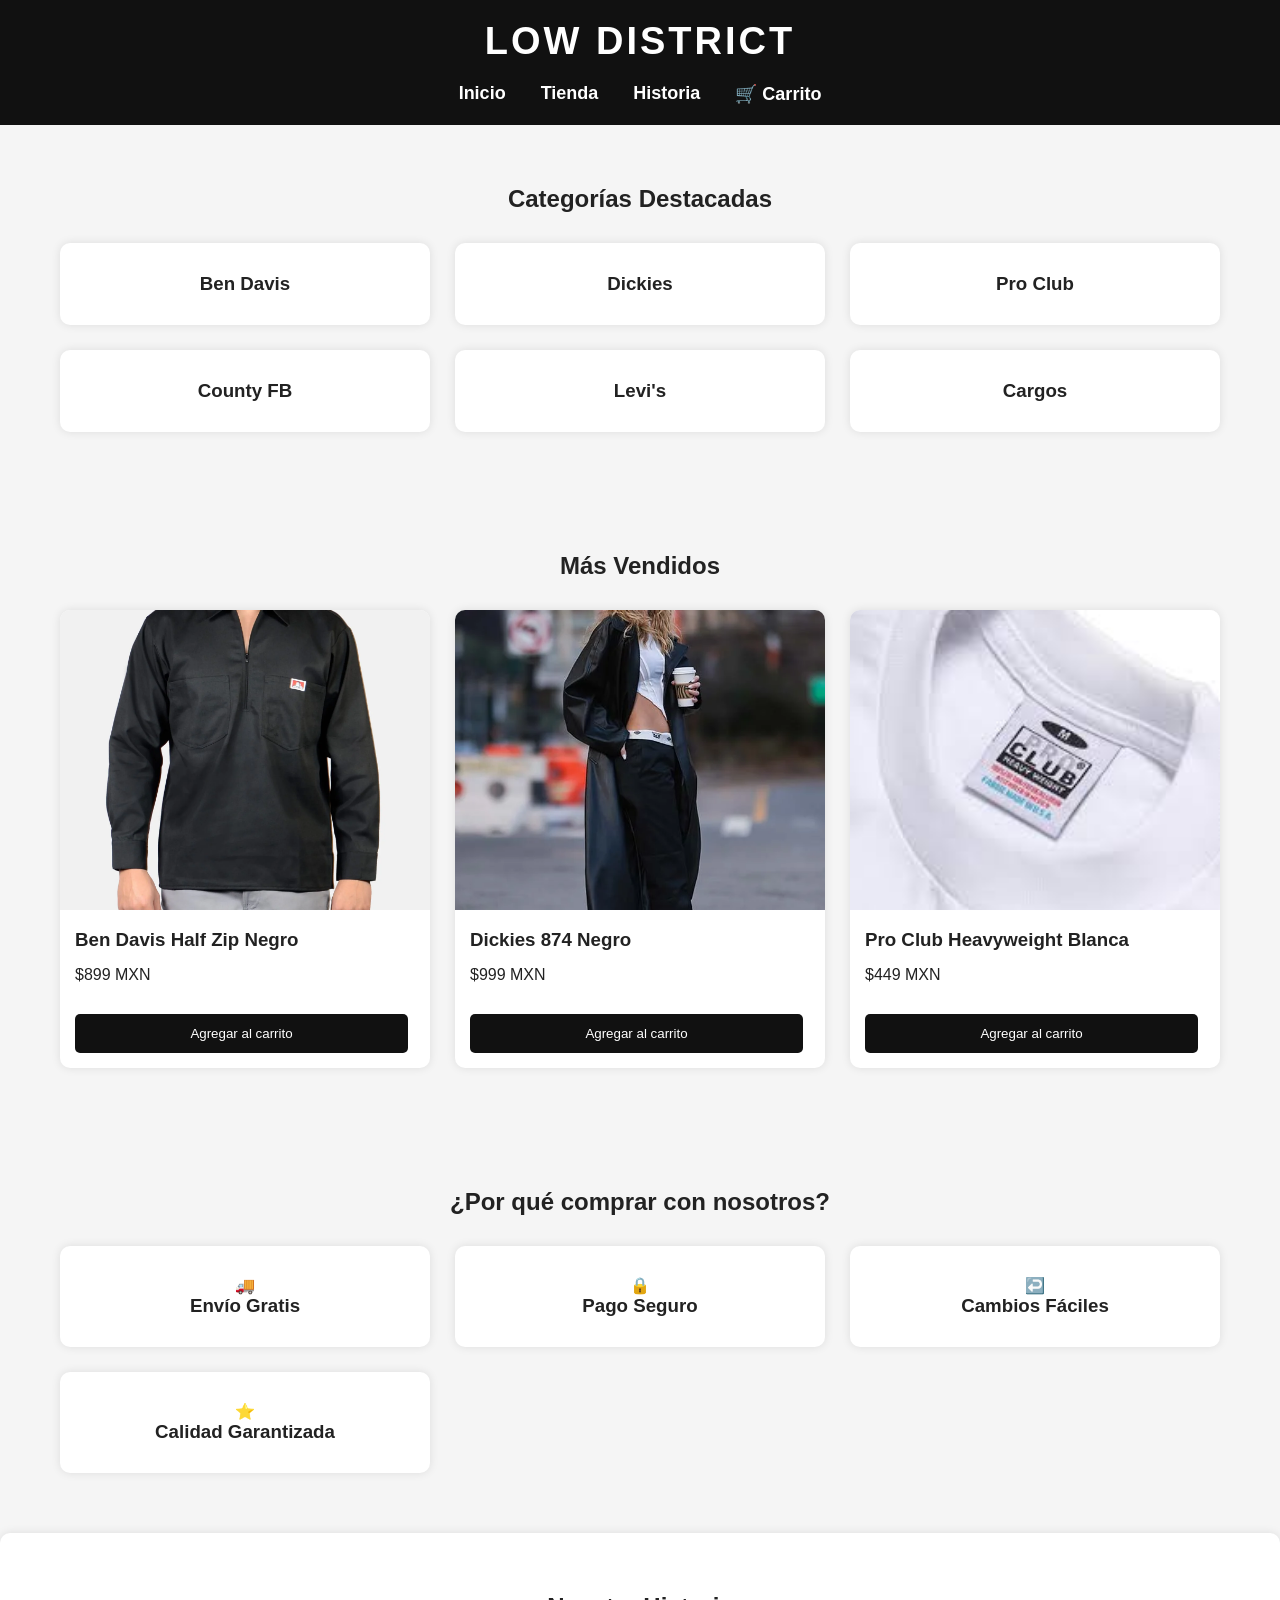
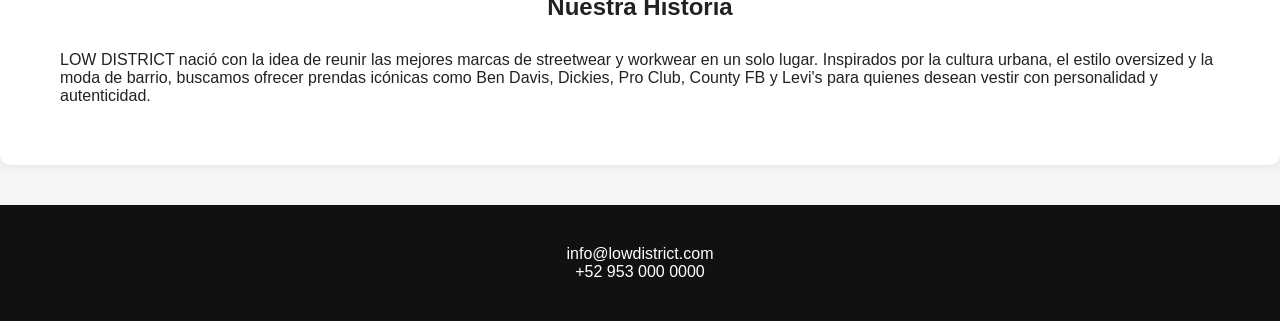
<file: index.html>
<!DOCTYPE html>
<html lang="es">
<head>
<meta charset="UTF-8">
<title>LOW DISTRICT</title>
<link rel="stylesheet" href="css/style.css">
</head>

<body>

<header>

    <div class="logo">
        LOW DISTRICT
    </div>

    <nav>
        <a href="index.html">Inicio</a>
        <a href="tienda.html">Tienda</a>
        <a href="historia.html">Historia</a>
        <a href="carrito.html">🛒 Carrito</a>
    </nav>

</header>

<section class="categorias">

    <h2>Categorías Destacadas</h2>

    <div class="contenedor-categorias">

        <div class="categoria">
            <h3>Ben Davis</h3>
        </div>

        <div class="categoria">
            <h3>Dickies</h3>
        </div>

        <div class="categoria">
            <h3>Pro Club</h3>
        </div>

        <div class="categoria">
            <h3>County FB</h3>
        </div>

        <div class="categoria">
            <h3>Levi's</h3>
        </div>

        <div class="categoria">
            <h3>Cargos</h3>
        </div>

    </div>

</section>

<section class="productos">

    <h2>Más Vendidos</h2>

    <div class="contenedor-productos">

        <div class="producto">
            <img src="img/bendavis1.jpg" alt="">
            <h3>Ben Davis Half Zip Negro</h3>
            <p>$899 MXN</p>
            <button class="agregar">Agregar al carrito</button>
        </div>

        <div class="producto">
            <img src="img/dickies1.jpg" alt="">
            <h3>Dickies 874 Negro</h3>
            <p>$999 MXN</p>
            <button class="agregar">Agregar al carrito</button>
        </div>

        <div class="producto">
            <img src="img/proclub1.jpg" alt="">
            <h3>Pro Club Heavyweight Blanca</h3>
            <p>$449 MXN</p>
            <button class="agregar">Agregar al carrito</button>
        </div>

    </div>

</section>

<section class="beneficios">

    <h2>¿Por qué comprar con nosotros?</h2>

    <div class="beneficios-grid">

        <div class="beneficio">
            🚚
            <h3>Envío Gratis</h3>
        </div>

        <div class="beneficio">
            🔒
            <h3>Pago Seguro</h3>
        </div>

        <div class="beneficio">
            ↩️
            <h3>Cambios Fáciles</h3>
        </div>

        <div class="beneficio">
            ⭐
            <h3>Calidad Garantizada</h3>
        </div>

    </div>

</section>

<section class="historia">

    <h2>Nuestra Historia</h2>

    <p>
        LOW DISTRICT nació con la idea de reunir las mejores marcas de streetwear y workwear en un solo lugar. Inspirados por la cultura urbana, el estilo oversized y la moda de barrio, buscamos ofrecer prendas icónicas como Ben Davis, Dickies, Pro Club, County FB y Levi's para quienes desean vestir con personalidad y autenticidad.
    </p>

</section>

<footer>

    <div>
        <p>info@lowdistrict.com</p>
        <p>+52 953 000 0000</p>
    </div>

</footer>

<script src="js/main.js"></script>

</body>
</html>
</file>
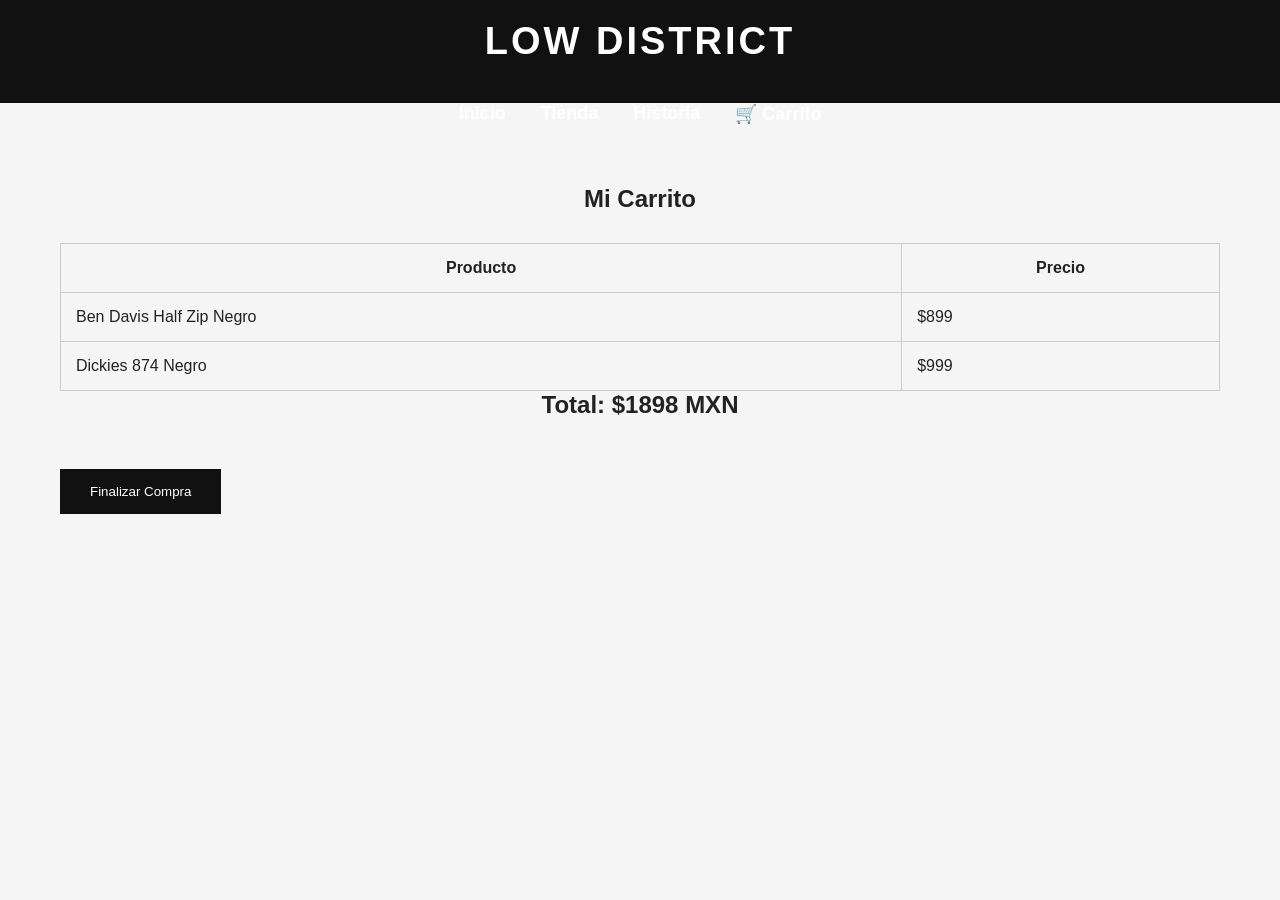
<file: carrito.html>
<!DOCTYPE html>
<html lang="es">
<head>
<meta charset="UTF-8">
<title>Carrito</title>
<link rel="stylesheet" href="css/style.css">
</head>

<body>

<header>
    <div class="logo">LOW DISTRICT</div>
</header>

  <nav>
        <a href="index.html">Inicio</a>
        <a href="tienda.html">Tienda</a>
        <a href="historia.html">Historia</a>
        <a href="carrito.html">🛒 Carrito</a>
    </nav>

<section class="carrito">

    <h1>Mi Carrito</h1>

    <table>

        <tr>
            <th>Producto</th>
            <th>Precio</th>
        </tr>

        <tr>
            <td>Ben Davis Half Zip Negro</td>
            <td>$899</td>
        </tr>

        <tr>
            <td>Dickies 874 Negro</td>
            <td>$999</td>
        </tr>

    </table>

    <h2>Total: $1898 MXN</h2>

    <button>
        Finalizar Compra
    </button>

</section>

<script src="js/carrito.js"></script>

</body>
</html>
</file>
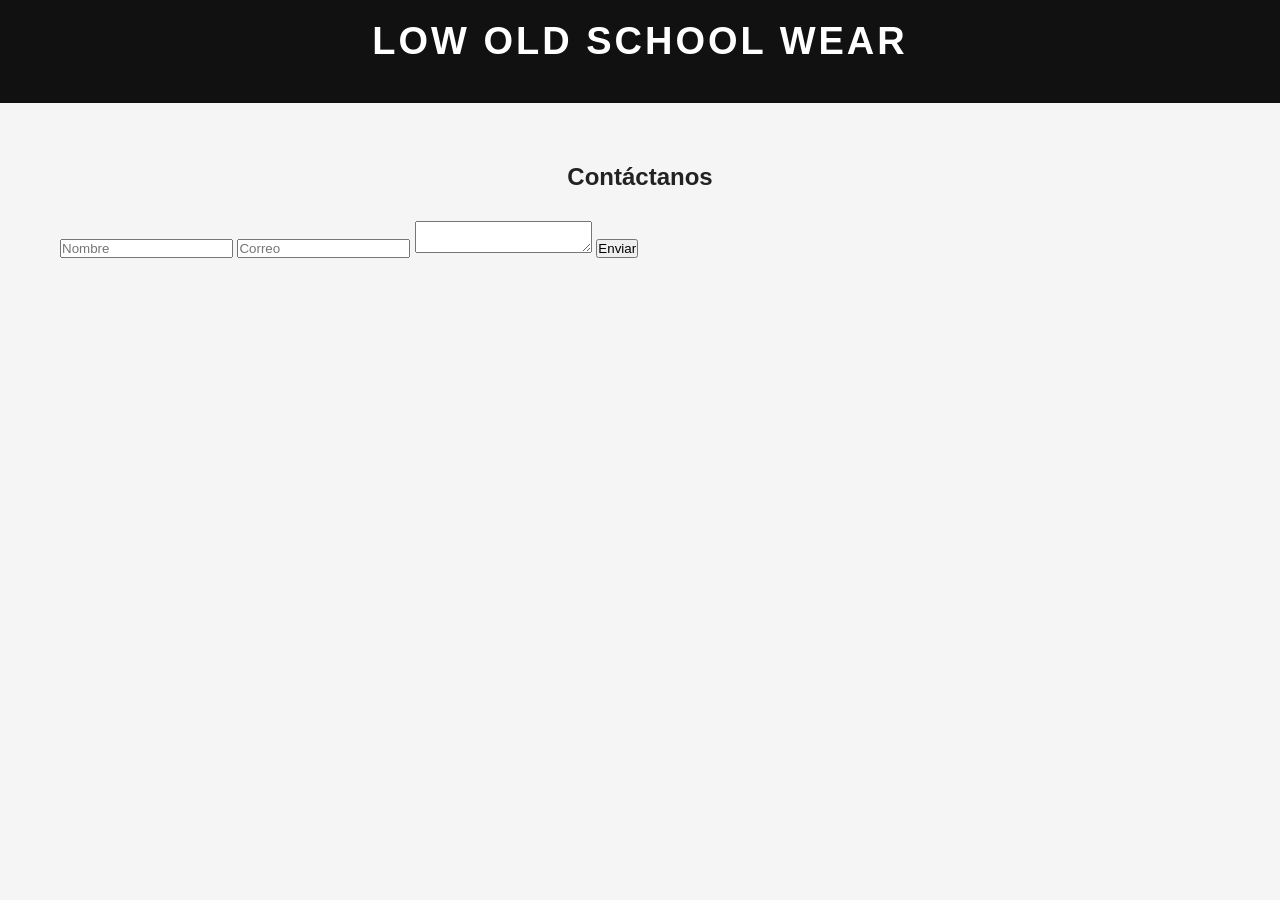
<file: contacto.html>
<!DOCTYPE html>
<html lang="es">
<head>
<meta charset="UTF-8">
<title>Contacto</title>
<link rel="stylesheet" href="css/style.css">
</head>

<body>

<header>
    <div class="logo">LOW OLD SCHOOL WEAR</div>
</header>

<section class="contacto">

    <h1>Contáctanos</h1>

    <form>

        <input
        type="text"
        placeholder="Nombre">

        <input
        type="email"
        placeholder="Correo">

        <textarea
        placeholder="Mensaje">
        </textarea>

        <button>
            Enviar
        </button>

    </form>

</section>

</body>
</html>
</file>
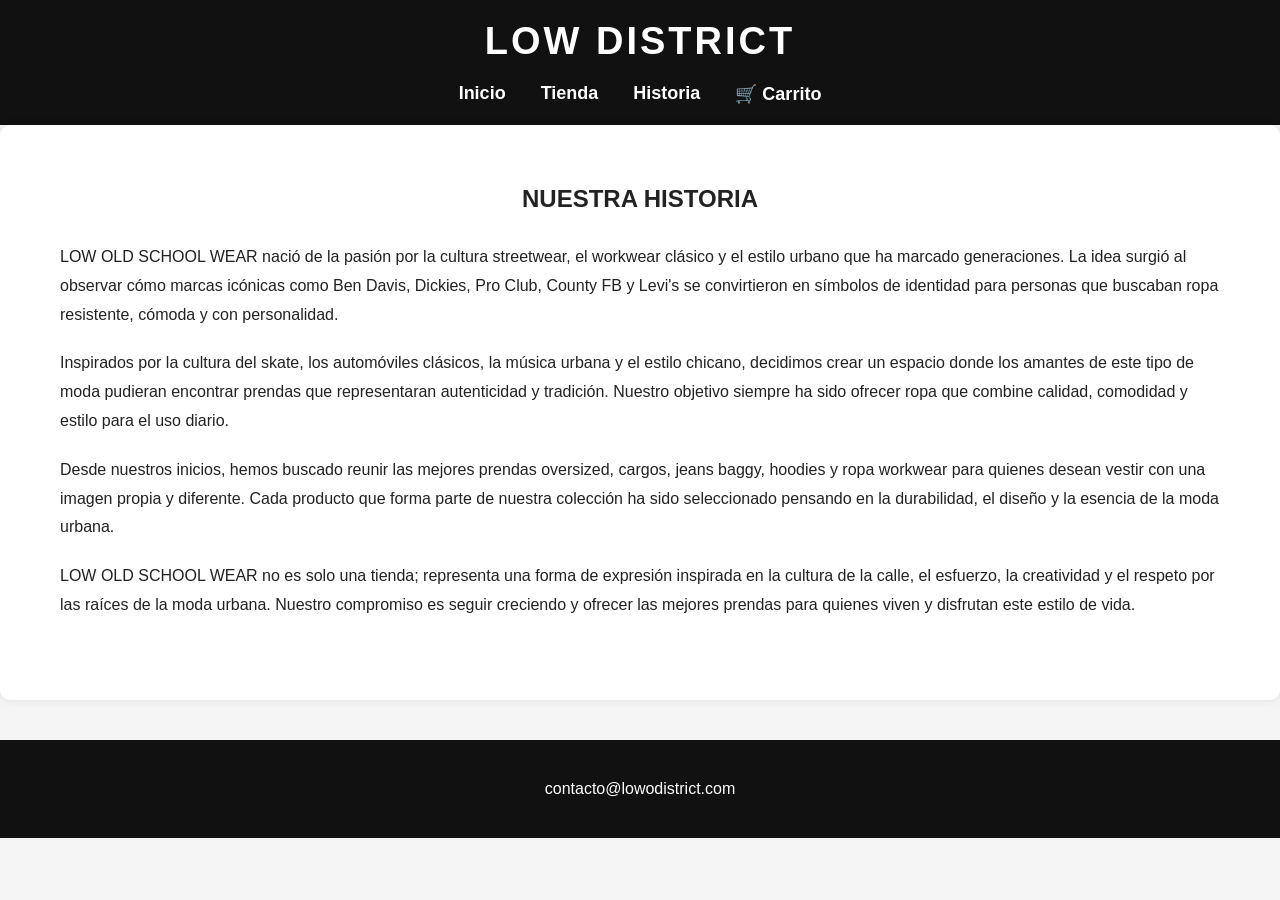
<file: historia.html>
<!DOCTYPE html>
<html lang="es">
<head>
<meta charset="UTF-8">
<title>Nuestra Historia | LOW DISTRICT</title>
<link rel="stylesheet" href="css/style.css">
</head>

<body>

<header>

    <div class="logo">
          LOW DISTRICT
    </div>

    <nav>
        <a href="index.html">Inicio</a>
        <a href="tienda.html">Tienda</a>
        <a href="historia.html">Historia</a>
        <a href="carrito.html">🛒 Carrito</a>
    </nav>

</header>

<section class="historia-completa">

    <h1>NUESTRA HISTORIA</h1>

    <p>
        LOW OLD SCHOOL WEAR nació de la pasión por la cultura streetwear,
        el workwear clásico y el estilo urbano que ha marcado generaciones.
        La idea surgió al observar cómo marcas icónicas como Ben Davis,
        Dickies, Pro Club, County FB y Levi's se convirtieron en símbolos
        de identidad para personas que buscaban ropa resistente,
        cómoda y con personalidad.
    </p>

    <p>
        Inspirados por la cultura del skate, los automóviles clásicos,
        la música urbana y el estilo chicano, decidimos crear un espacio
        donde los amantes de este tipo de moda pudieran encontrar prendas
        que representaran autenticidad y tradición. Nuestro objetivo
        siempre ha sido ofrecer ropa que combine calidad, comodidad
        y estilo para el uso diario.
    </p>

    <p>
        Desde nuestros inicios, hemos buscado reunir las mejores prendas
        oversized, cargos, jeans baggy, hoodies y ropa workwear para
        quienes desean vestir con una imagen propia y diferente.
        Cada producto que forma parte de nuestra colección ha sido
        seleccionado pensando en la durabilidad, el diseño y la esencia
        de la moda urbana.
    </p>

    <p>
        LOW OLD SCHOOL WEAR no es solo una tienda; representa una forma
        de expresión inspirada en la cultura de la calle, el esfuerzo,
        la creatividad y el respeto por las raíces de la moda urbana.
        Nuestro compromiso es seguir creciendo y ofrecer las mejores
        prendas para quienes viven y disfrutan este estilo de vida.
    </p>

</section>

<footer>

    <p>
        contacto@lowodistrict.com
    </p>

</footer>

</body>
</html>
</file>
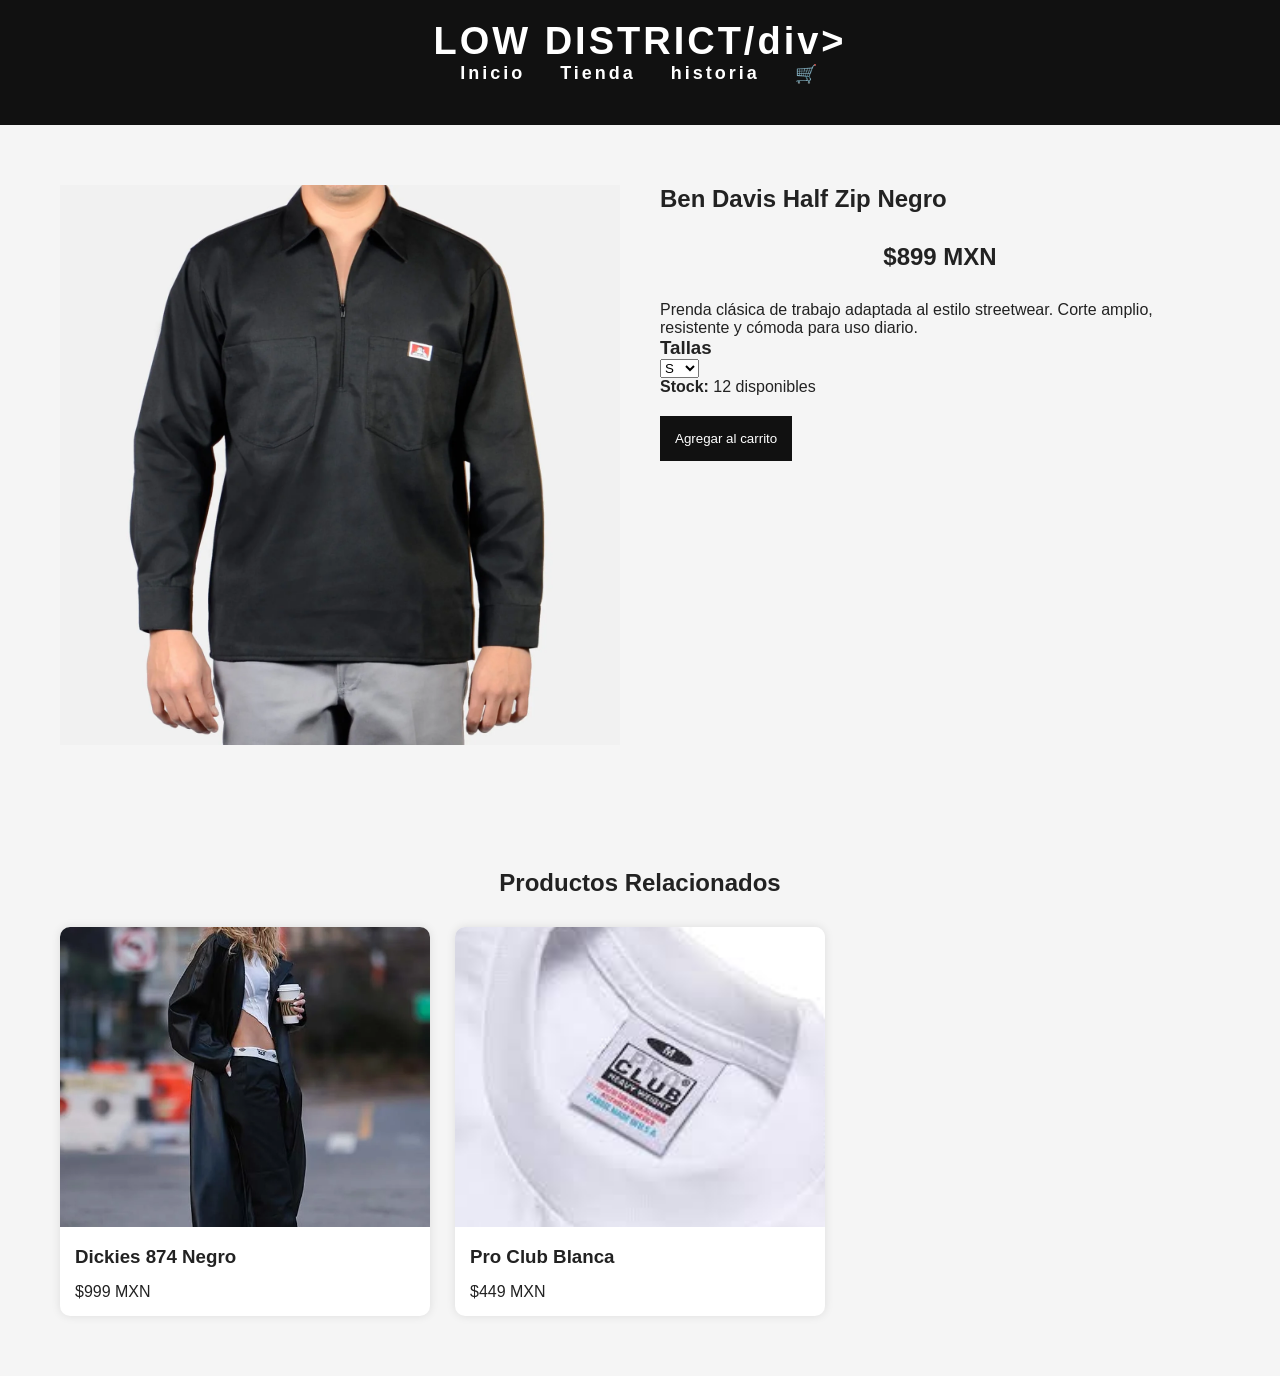
<file: producto.html>
<!DOCTYPE html>
<html lang="es">
<head>
<meta charset="UTF-8">
<title>Producto | LOW DISTRICT</title>
<link rel="stylesheet" href="css/style.css">
</head>

<body>

<header>
    <div class="logo">LOW DISTRICT/div>

    <nav>
        <a href="index.html">Inicio</a>
        <a href="tienda.html">Tienda</a>
        <a href="historia.html">historia</a>
        <a href="carrito.html">🛒</a>
    </nav>
</header>

<section class="producto-detalle">

    <div class="producto-imagen">
        <img src="img/bendavis1.jpg" alt="Ben Davis">
    </div>

    <div class="producto-info">

        <h1>Ben Davis Half Zip Negro</h1>

        <h2>$899 MXN</h2>

        <p>
            Prenda clásica de trabajo adaptada al estilo streetwear.
            Corte amplio, resistente y cómoda para uso diario.
        </p>

        <h3>Tallas</h3>

        <select>
            <option>S</option>
            <option>M</option>
            <option>L</option>
            <option>XL</option>
        </select>

        <p><strong>Stock:</strong> 12 disponibles</p>

        <button class="agregar">
            Agregar al carrito
        </button>

    </div>

</section>

<section class="relacionados">

    <h2>Productos Relacionados</h2>

    <div class="contenedor-productos">

        <div class="producto">
            <img src="img/dickies1.jpg">
            <h3>Dickies 874 Negro</h3>
            <p>$999 MXN</p>
        </div>

        <div class="producto">
            <img src="img/proclub1.jpg">
            <h3>Pro Club Blanca</h3>
            <p>$449 MXN</p>
        </div>

    </div>

</section>

<script src="js/main.js"></script>

</body>
</html>
</file>
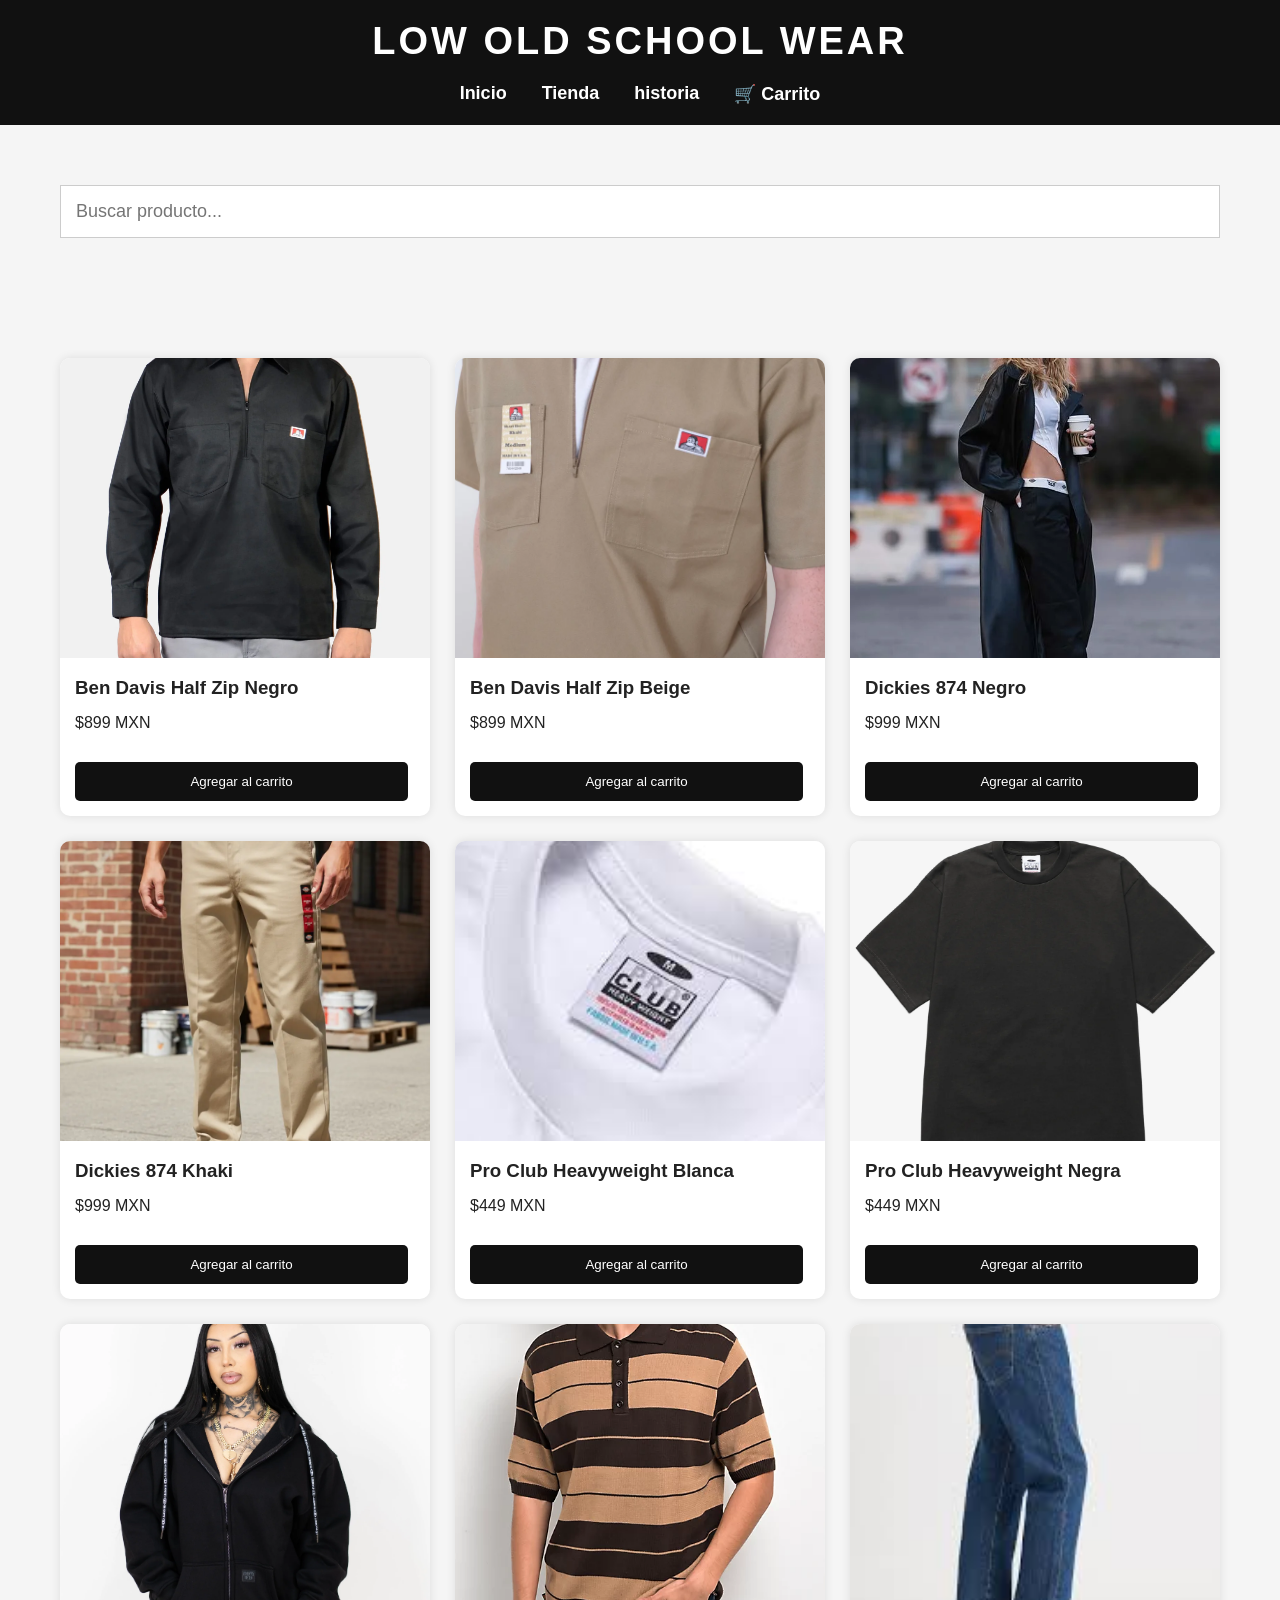
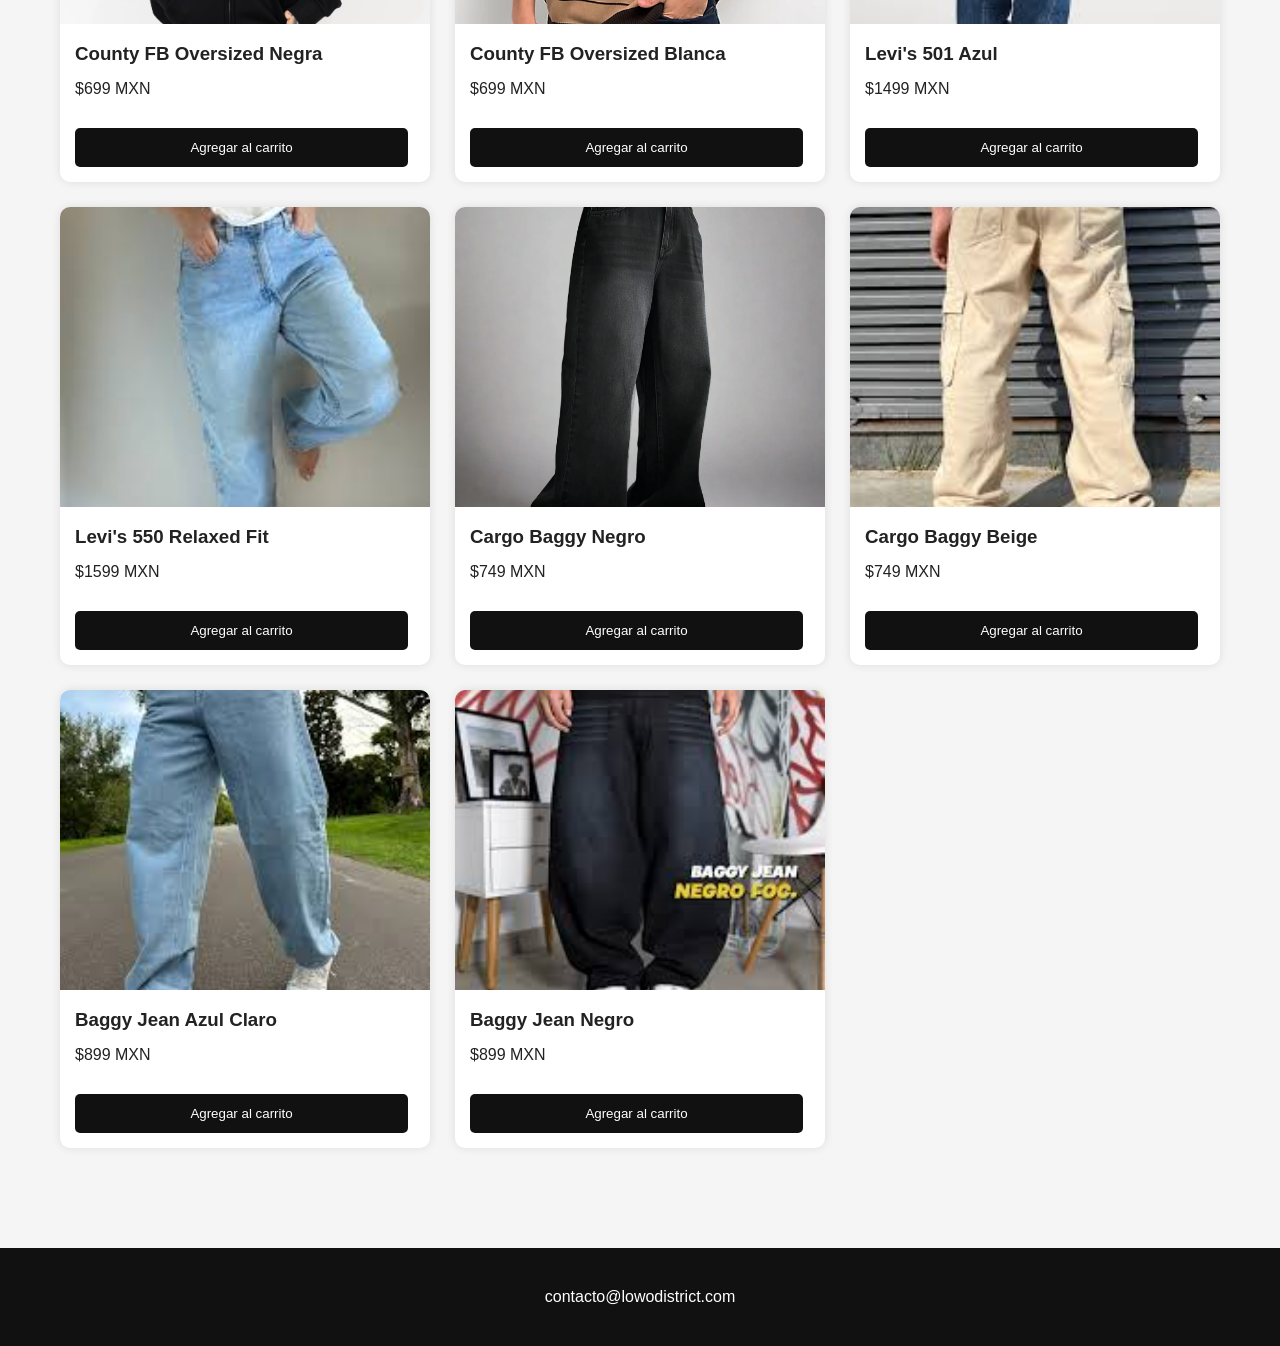
<file: tienda.html>
<!DOCTYPE html>
<html lang="es">
<head>
<meta charset="UTF-8">
<title>Tienda | LOW DISTRICT</title>
<link rel="stylesheet" href="css/style.css">
</head>

<body>

<header>

    <div class="logo">
        LOW OLD SCHOOL WEAR
    </div>

    <nav>
        <a href="index.html">Inicio</a>
        <a href="tienda.html">Tienda</a>
        <a href="historia.html">historia</a>
        <a href="carrito.html">🛒 Carrito</a>
    </nav>

</header>


<section class="filtros">

    <input
    type="text"
    id="buscador"
    placeholder="Buscar producto...">

</section>

<section class="productos">

<div class="contenedor-productos">

<div class="producto">
<img src="img/bendavis1.jpg">
<h3>Ben Davis Half Zip Negro</h3>
<p>$899 MXN</p>
<button class="agregar">Agregar al carrito</button>
</div>

<div class="producto">
<img src="img/bendavis2.jpg">
<h3>Ben Davis Half Zip Beige</h3>
<p>$899 MXN</p>
<button class="agregar">Agregar al carrito</button>
</div>

<div class="producto">
<img src="img/dickies1.jpg">
<h3>Dickies 874 Negro</h3>
<p>$999 MXN</p>
<button class="agregar">Agregar al carrito</button>
</div>

<div class="producto">
<img src="img/dickies2.jpg">
<h3>Dickies 874 Khaki</h3>
<p>$999 MXN</p>
<button class="agregar">Agregar al carrito</button>
</div>

<div class="producto">
<img src="img/proclub1.jpg">
<h3>Pro Club Heavyweight Blanca</h3>
<p>$449 MXN</p>
<button class="agregar">Agregar al carrito</button>
</div>

<div class="producto">
<img src="img/proclub2.jpg">
<h3>Pro Club Heavyweight Negra</h3>
<p>$449 MXN</p>
<button class="agregar">Agregar al carrito</button>
</div>

<div class="producto">
<img src="img/county1.jpg">
<h3>County FB Oversized Negra</h3>
<p>$699 MXN</p>
<button class="agregar">Agregar al carrito</button>
</div>

<div class="producto">
<img src="img/county2.jpg">
<h3>County FB Oversized Blanca</h3>
<p>$699 MXN</p>
<button class="agregar">Agregar al carrito</button>
</div>

<div class="producto">
<img src="img/levis1.jpg">
<h3>Levi's 501 Azul</h3>
<p>$1499 MXN</p>
<button class="agregar">Agregar al carrito</button>
</div>

<div class="producto">
<img src="img/levis2.jpg">
<h3>Levi's 550 Relaxed Fit</h3>
<p>$1599 MXN</p>
<button class="agregar">Agregar al carrito</button>
</div>

<div class="producto">
<img src="img/cargo1.jpg">
<h3>Cargo Baggy Negro</h3>
<p>$749 MXN</p>
<button class="agregar">Agregar al carrito</button>
</div>

<div class="producto">
<img src="img/cargo2.jpg">
<h3>Cargo Baggy Beige</h3>
<p>$749 MXN</p>
<button class="agregar">Agregar al carrito</button>
</div>

<div class="producto">
<img src="img/jean1.jpg">
<h3>Baggy Jean Azul Claro</h3>
<p>$899 MXN</p>
<button class="agregar">Agregar al carrito</button>
</div>

<div class="producto">
<img src="img/jean2.jpg">
<h3>Baggy Jean Negro</h3>
<p>$899 MXN</p>
<button class="agregar">Agregar al carrito</button>
</div>

</div>

</section>

<footer>

<p>
     contacto@lowodistrict.com
</p>

</footer>

<script src="js/main.js"></script>
<script src="js/tienda.js"></script>

</body>
</html>
</file>
<file: css/style.css>
*{
    margin:0;
    padding:0;
    box-sizing:border-box;
    font-family:Arial, Helvetica, sans-serif;
}

body{
    background:#f5f5f5;
    color:#222;
}

header{
    background:#111;
    color:white;
    padding:20px;
    text-align:center;
}

.logo{
    font-size:38px;
    font-weight:bold;
    letter-spacing:3px;
    margin-bottom:20px;
}

nav{
    display:flex;
    justify-content:center;
    gap:35px;
}

nav a{
    color:white;
    text-decoration:none;
    font-size:18px;
    font-weight:bold;
    transition:0.3s;
}

nav a:hover{
    color:#d4af37;
}

.hero{
    height:500px;
    display:flex;
    justify-content:center;
    align-items:center;
    text-align:center;
    background:#222;
    color:white;
}

.hero h1{
    font-size:60px;
    margin-bottom:15px;
}

.hero p{
    font-size:20px;
    margin-bottom:25px;
}

.btn{
    background:#d4af37;
    color:black;
    padding:15px 30px;
    text-decoration:none;
    font-weight:bold;
    border-radius:8px;
}

section{
    padding:60px;
}

h1,h2{
    text-align:center;
    margin-bottom:30px;
}

.contenedor-categorias,
.contenedor-productos,
.beneficios-grid{
    display:grid;
    grid-template-columns:repeat(3,1fr);
    gap:25px;
}

.categoria,
.beneficio{
    background:white;
    padding:30px;
    text-align:center;
    border-radius:10px;
    box-shadow:0 0 10px rgba(0,0,0,.1);
}

.producto{
    background:white;
    border-radius:10px;
    overflow:hidden;
    box-shadow:0 0 10px rgba(0,0,0,.1);
}

.producto img{
    width:100%;
    height:300px;
    object-fit:cover;
}

.producto h3{
    padding:15px;
}

.producto p{
    padding:0 15px 15px;
}

.producto button{
    width:90%;
    margin:15px;
    padding:12px;
    border:none;
    background:#111;
    color:white;
    cursor:pointer;
    border-radius:5px;
}

.producto button:hover{
    background:#d4af37;
    color:black;
}

.historia,
.historia-completa{
    background:white;
    border-radius:10px;
    box-shadow:0 0 10px rgba(0,0,0,.1);
}

.historia-completa p{
    margin-bottom:20px;
    line-height:1.8;
}

.banner-tienda{
    background:#222;
    color:white;
    text-align:center;
    padding:80px;
}

#buscador{
    width:100%;
    padding:15px;
    font-size:18px;
    border:1px solid #ccc;
}

.producto-detalle{
    display:grid;
    grid-template-columns:1fr 1fr;
    gap:40px;
}

.producto-imagen img{
    width:100%;
}

.producto-info h1{
    text-align:left;
}

.producto-info button{
    margin-top:20px;
    padding:15px;
    background:#111;
    color:white;
    border:none;
    cursor:pointer;
}

.carrito table{
    width:100%;
    border-collapse:collapse;
}

.carrito th,
.carrito td{
    border:1px solid #ccc;
    padding:15px;
}

.carrito button{
    margin-top:20px;
    padding:15px 30px;
    background:#111;
    color:white;
    border:none;
}

footer{
    background:#111;
    color:white;
    text-align:center;
    padding:40px;
    margin-top:40px;
}
</file>
